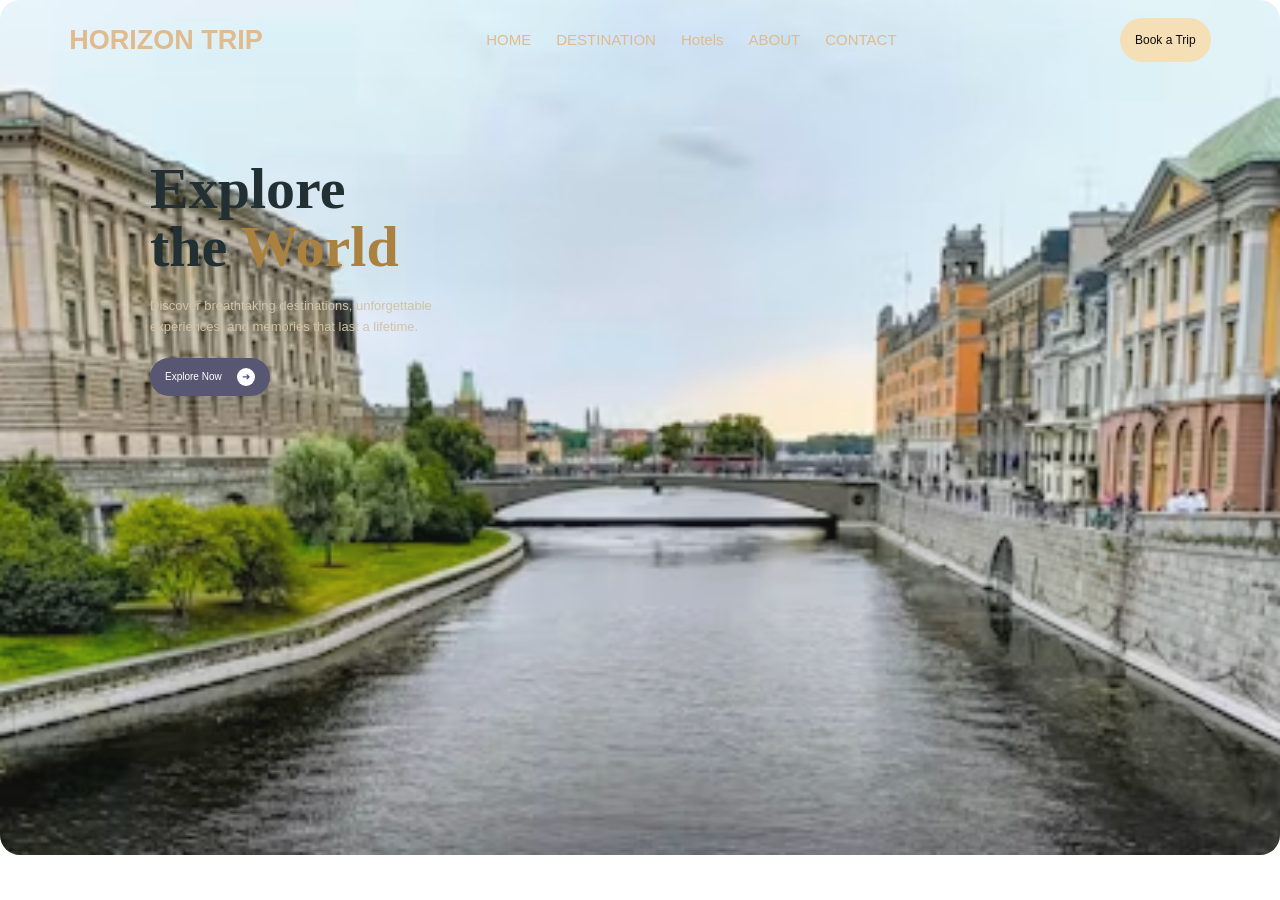
<file: index.html>
<!DOCTYPE html>
<html lang="en">
<head>
    <meta charset="UTF-8">
    <meta name="viewport" content="width=device-width, initial-scale=1.0">
    <title>HORIZON TRIP</title>
    <link rel="stylesheet" href="style.css">
    <link href="https://unpkg.com/aos@2.3.1/dist/aos.css" rel="stylesheet">
</head>
<body>
     <section class="hero">
   <header>
      <nav class="navbar">
        <div class="logo" data-aos="fade-left"
     data-aos-anchor="#example-anchor"
     data-aos-offset="500"
     data-aos-duration="500">
            <h2>HORIZON TRIP</h2>
        </div>

        <ul class="nav-links" data-aos="fade-down"
     data-aos-easing="linear"
     data-aos-duration="1500">
            <li><a href="index.html">HOME</a></li>
            <li><a href="Destination.html">DESTINATION</a></li>
            <li><a href="Hotel.html">Hotels</a></li>
            <li><a href="About.html">ABOUT</a></li>
            <li><a href="contact.html">CONTACT</a></li>
        </ul>

        <a href="" class="book-btn" data-aos="flip-left"
     data-aos-easing="ease-out-cubic"
     data-aos-duration="2000">Book a Trip</a>
     </nav>

     <div class="hero-content"  data-aos="fade-up"
     data-aos-duration="3000">
         <h1>
                Explore<br>
                the <span>World</span>
            </h1>

             <p class="description">
                Discover breathtaking destinations, unforgettable
                experiences, and memories that last a lifetime.
            </p>

            <a href="" class="explore-btn">
                Explore Now <span>➜</span>
            </a>
     </div>
   </header>
   </section>
   <script src="https://unpkg.com/aos@2.3.1/dist/aos.js"></script>
   <script>
  AOS.init();
</script>
</body>
</html>
</file>
<file: style.css>
* {
    margin: 0;
    padding: 0;
    box-sizing: border-box;
}

body {
    font-family: Arial, sans-serif;
    background: white;
}


.hero {
    width: 100%;
    height: 95vh;
    margin: auto;
    border-radius: 20px;
    position: relative;
    overflow: hidden;
     background-image: url(images/photo-1749053111220-758f71c9ed23.avif);
    background-size: cover;
    background-position: center;
    opacity: 95%;
    color: white;
}

.navbar {
    width: 92%;
    margin: auto;
    padding: 18px;
    display: flex;
    align-items: center;
    justify-content: space-between;
}

.logo {
    font-size: 18px;
    font-weight: bold;
    color: burlywood;
}

.nav-links {
    display: flex;
    gap: 25px;
    list-style: none;
}

.nav-links a {
    color: burlywood;
    text-decoration: none;
    font-size: 15px;
}

.book-btn{
    background: wheat;
    color: black;
    text-decoration: none;
    padding: 15px;
    border-radius: 25px;
    font-size: 12px;
}

.hero-content {
    position: absolute;
    max-width: 390px;
    margin-left: 150px;
    margin-top: 80px;
}

.hero h1 {
    font-family: Georgia, serif;
    font-size: 58px;
    line-height: 1;
    color: #17252a;
    margin-bottom: 20px;
}

.hero h1 span {
    color: #a77b36;
}


.description {
    width: 300px;
    font-size: 13px;
    line-height: 1.6;
    color: rgb(207, 192, 163);
    margin-bottom: 20px;
}

.explore-btn {
    display: inline-flex;
    align-items: center;
    gap: 15px;
    background: rgb(78, 78, 109);
    color: white;
    text-decoration: none;
    padding: 10px 15px;
    border-radius: 20px;
    font-size: 10px;
}

.explore-btn span {
    background: white;
    color: rgb(64, 64, 138);
    width: 18px;
    height: 18px;
    display: flex;
    align-items: center;
    justify-content: center;
    border-radius: 50%;
}

.hero{
    animation-name: hero;
    animation-duration: 20s;
    animation-iteration-count: infinite;
}


@keyframes hero{
    0%{
       background-image: url(images/photo-1749053111220-758f71c9ed23.avif);  
    }

    20%{
        background-image: url(images/photo-1498307833015-e7b400441eb8.avif);
    }

    20.1%{
        background-image: url(images/photo-1512100356356-de1b84283e18.avif);
    }

    40%{
        background-image: url(images/photo-1523568129082-a8d6c095638e.avif);
    }

    40.1%{
        background-image: url(images/photo-1530841377377-3ff06c0ca713.avif);
    }

    60%{
        background-image: url(images/photo-1643930430729-3b4d484ddb1a.avif);
    }

    60.1%{
        background-image: url(images/photo-1691923347297-819c982b5aca.avif);
    }

    80%{
        background-image: url(images/photo-1733035996221-970203b595d9.avif);
    }

    80.1%{
        background-image: url(images/photo-1749053111220-758f71c9ed23.avif);
    }

    100%{
        background-image: url(images/premium_photo-1697730214411-90916c40f30d.avif);
    }
}



@media only screen and (max-width:850px){
    .hero{
        width: 95%;
        height: 95vh;
        background-position: center;
    }

    .navbar{
        width: 88%;
        flex-wrap: wrap;
        gap: 15px;
    }

    .logo{
        font-size: 17px;
    }

    .logo h2{
        text-align: center;
        margin-left: 50px;
    }

    .book-btn{
        display: none;
    }

    .hero-content{
        margin-left: 30px;
        margin-top: 30px;
    }

    .hero-content h1{
        font-size: 60px;
    }

    .description{
        font-size: 20px;
    }

    .explore-btn{
        font-size: 16px;
        padding: 15px;
    }
}
</file>
